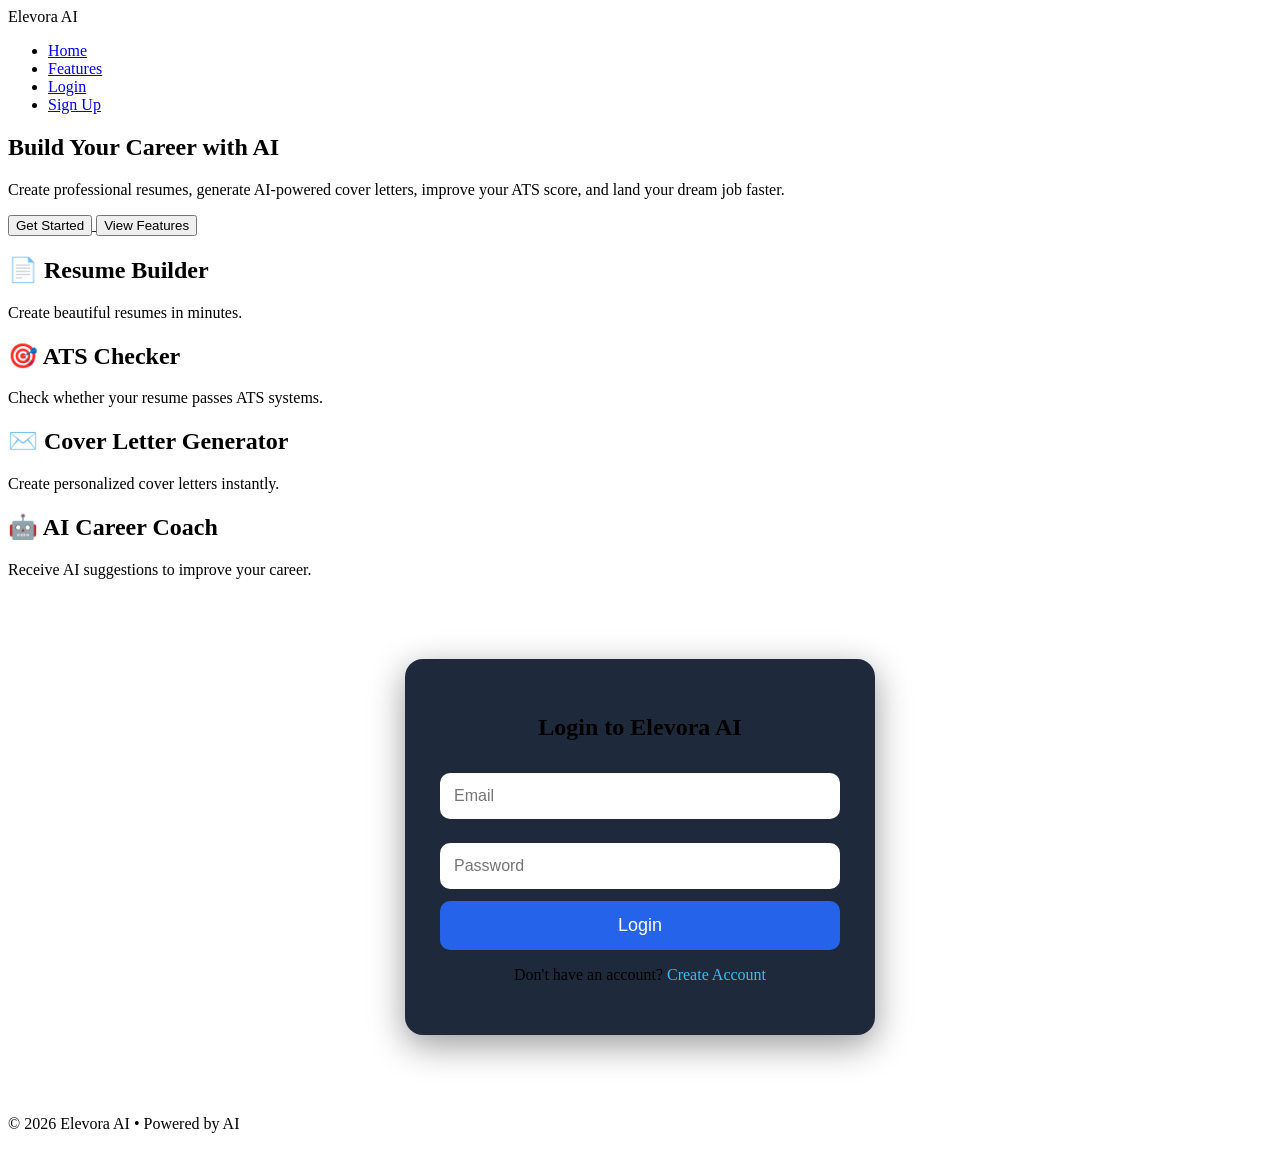
<file: index.html>
<!DOCTYPE html>
<html lang="en">
<head>
<meta charset="UTF-8">
<meta name="viewport" content="width=device-width, initial-scale=1.0">
<title>Elevora AI - Build Your Career with AI</title>

<link rel="stylesheet" href="style.css">
</head>

<body>

<nav>
<div class="logo">Elevora AI</div>

<ul>
<li><a href="index.html">Home</a></li>
<li><a href="#features">Features</a></li>
<li><a href="login.html">Login</a></li>
<li><a href="signup.html">Sign Up</a></li>
</ul>
</nav>

<section class="hero">

<h1>Build Your Career with AI</h1>

<p>
Create professional resumes, generate AI-powered cover letters,
improve your ATS score, and land your dream job faster.
</p>

<div class="buttons">
<a href="signup.html">
<button class="primary">Get Started</button>
</a>
<button class="secondary">View Features</button>
</div>

</section>

<section id="features" class="features">

<div class="card">
<h2>📄 Resume Builder</h2>
<p>Create beautiful resumes in minutes.</p>
</div>

<div class="card">
<h2>🎯 ATS Checker</h2>
<p>Check whether your resume passes ATS systems.</p>
</div>

<div class="card">
<h2>✉️ Cover Letter Generator</h2>
<p>Create personalized cover letters instantly.</p>
</div>

<div class="card">
<h2>🤖 AI Career Coach</h2>
<p>Receive AI suggestions to improve your career.</p>
</div>

</section>

<section id="login" class="login-box">

<h2>Login to Elevora AI</h2>

<input type="email" placeholder="Email">

<input type="password" placeholder="Password">

<button class="primary">Login</button>

<p>
Don't have an account?
<a href="signup.html">Create Account</a>
</p>

</section>
<footer>
    <p>© 2026 Elevora AI • Powered by AI</p>
</footer>
<script src="script.js"></script>
</body>
</html>
</file>
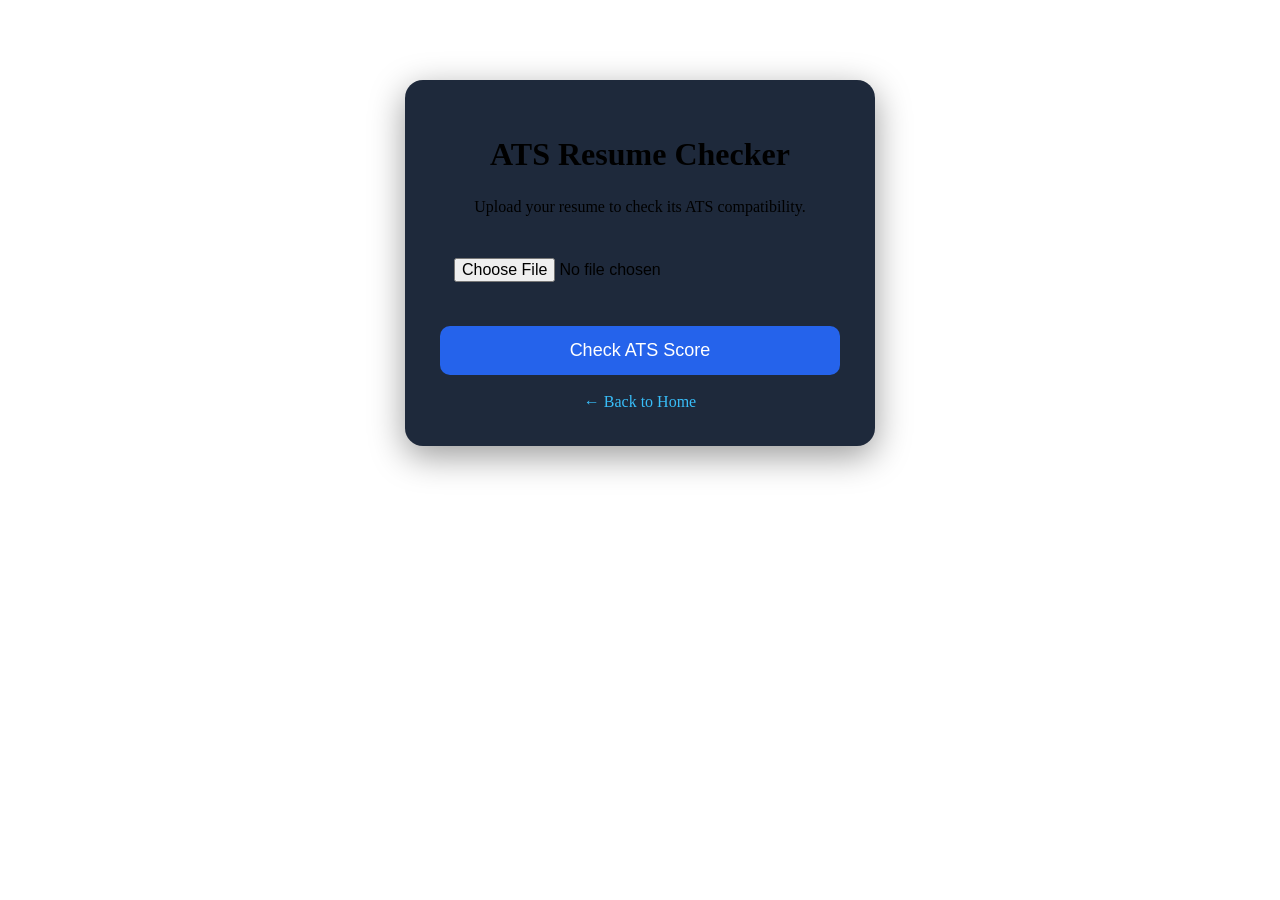
<file: ats.html>
<!DOCTYPE html>
<html lang="en">
<head>
<meta charset="UTF-8">
<meta name="viewport" content="width=device-width, initial-scale=1.0">
<title>ATS Checker - Elevora AI</title>
<link rel="stylesheet" href="style.css">
</head>

<body>

<div class="login-box">

<h1>ATS Resume Checker</h1>

<p>Upload your resume to check its ATS compatibility.</p>

<input type="file">

<br><br>

<button>Check ATS Score</button>

<br><br>

<a href="index.html">← Back to Home</a>

</div>

</body>
</html>
</file>
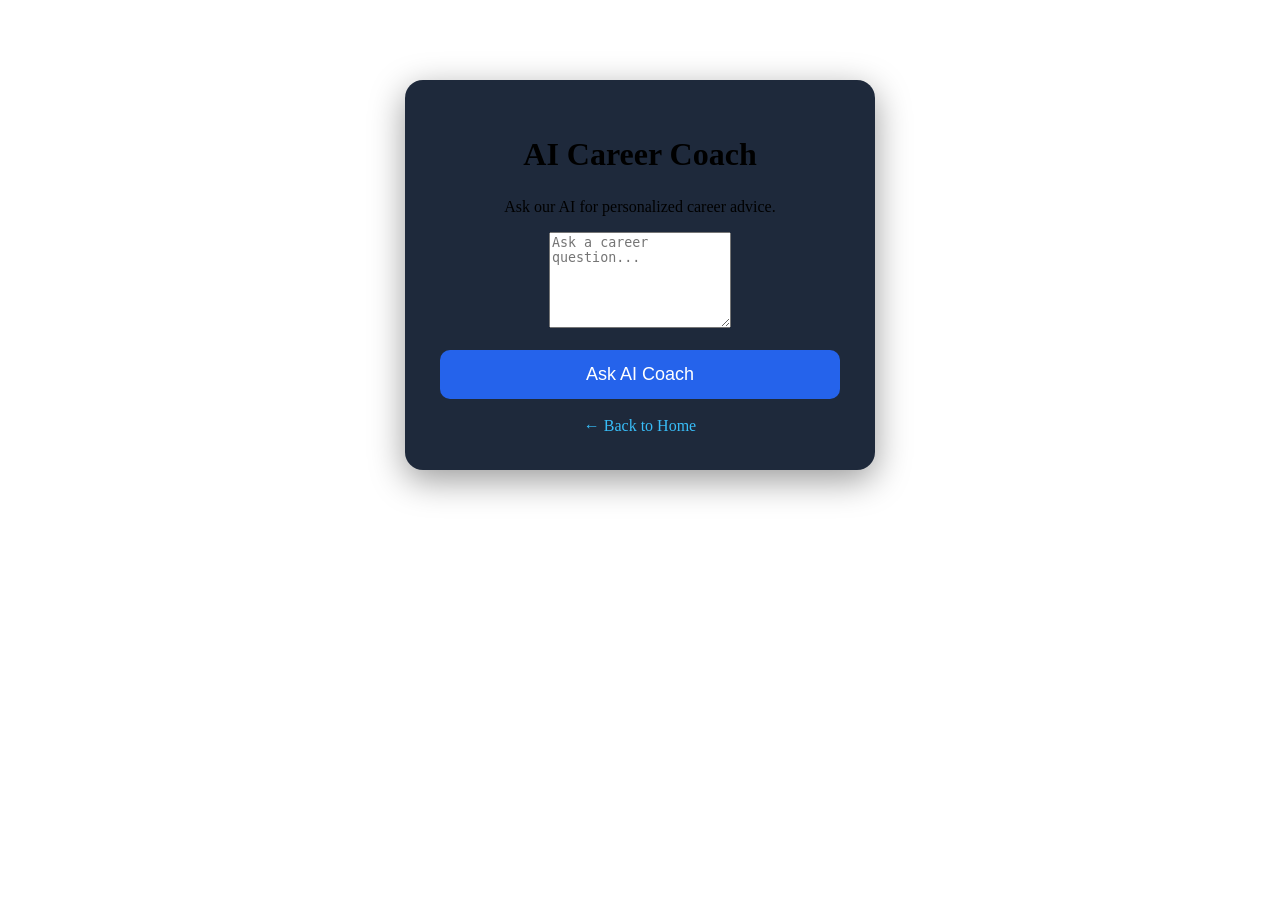
<file: careercoach.html>
<!DOCTYPE html>
<html lang="en">
<head>
<meta charset="UTF-8">
<meta name="viewport" content="width=device-width, initial-scale=1.0">
<title>AI Career Coach - Elevora AI</title>
<link rel="stylesheet" href="style.css">
</head>

<body>

<div class="login-box">

<h1>AI Career Coach</h1>

<p>Ask our AI for personalized career advice.</p>

<textarea rows="6" placeholder="Ask a career question..."></textarea>

<br><br>

<button>Ask AI Coach</button>

<br><br>

<a href="index.html">← Back to Home</a>

</div>

</body>
</html>
</file>
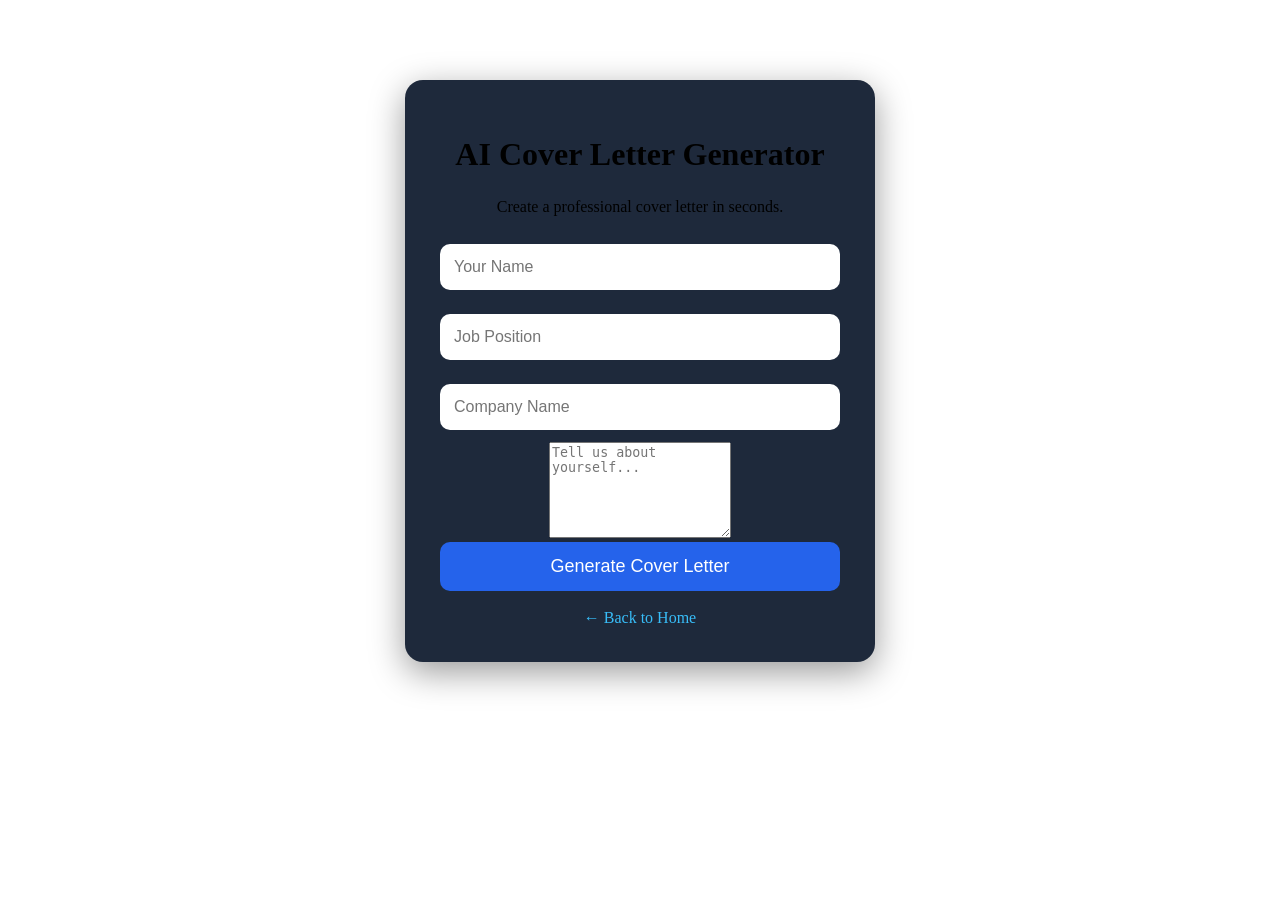
<file: coverletter.html>
<!DOCTYPE html>
<html lang="en">
<head>
<meta charset="UTF-8">
<meta name="viewport" content="width=device-width, initial-scale=1.0">
<title>Cover Letter Generator - Elevora AI</title>
<link rel="stylesheet" href="style.css">
</head>

<body>

<div class="login-box">

<h1>AI Cover Letter Generator</h1>

<p>Create a professional cover letter in seconds.</p>

<input type="text" placeholder="Your Name">

<input type="text" placeholder="Job Position">

<input type="text" placeholder="Company Name">

<textarea placeholder="Tell us about yourself..." rows="6"></textarea>

<button>Generate Cover Letter</button>

<br><br>

<a href="index.html">← Back to Home</a>

</div>

</body>
</html>
</file>
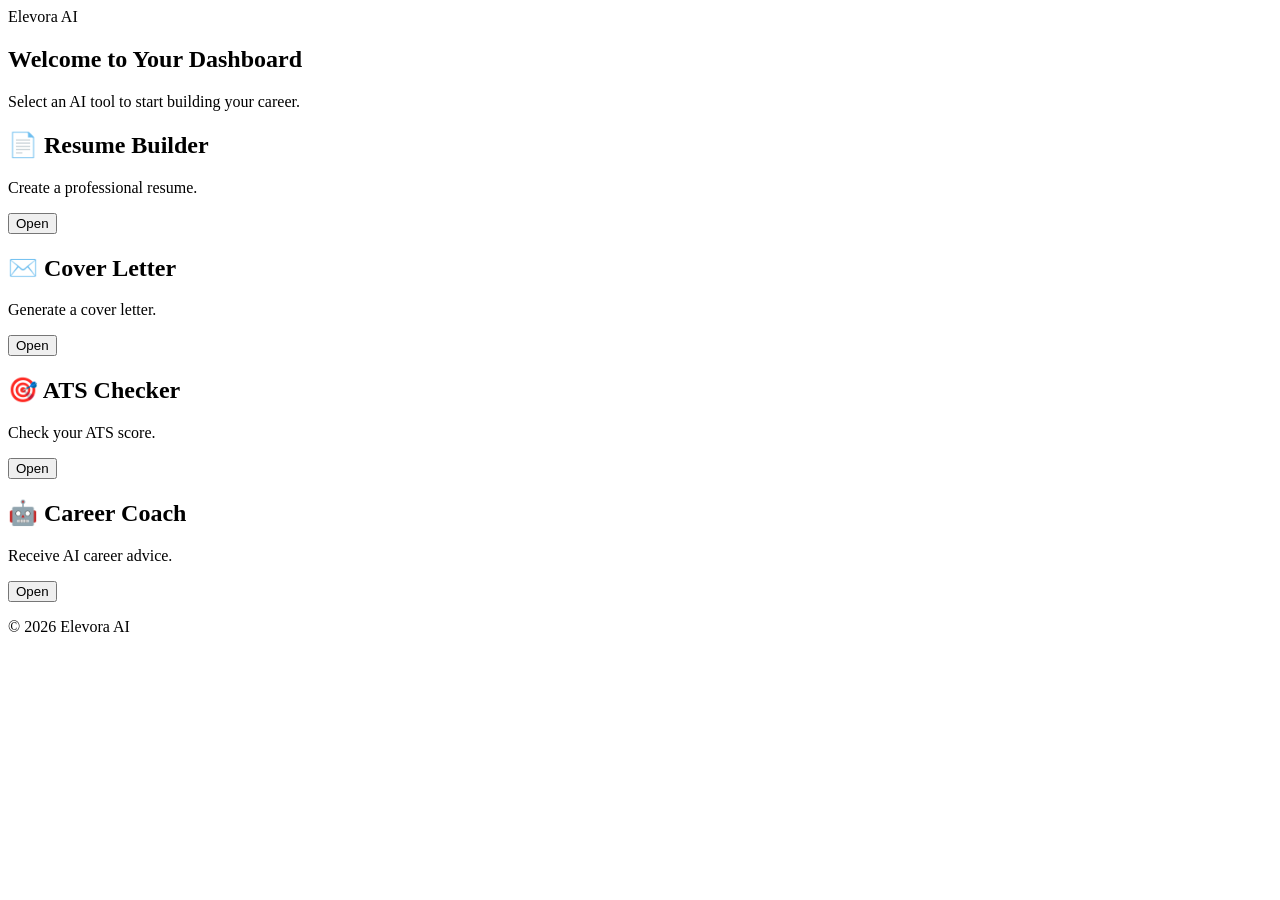
<file: dashboard.html>
<!DOCTYPE html>
<html lang="en">
<head>
<meta charset="UTF-8">
<meta name="viewport" content="width=device-width, initial-scale=1.0">
<title>Elevora AI Dashboard</title>
<link rel="stylesheet" href="style.css">
</head>

<body>

<nav>
    <div class="logo">Elevora AI</div>
</nav>

<section class="hero">
    <h1>Welcome to Your Dashboard</h1>
    <p>Select an AI tool to start building your career.</p>
</section>

<section class="features">

<div class="card">
<h2>📄 Resume Builder</h2>
<p>Create a professional resume.</p>
<a href="resume.html">
<button class="primary">Open</button>
</a>
</div>

<div class="card">
<h2>✉️ Cover Letter</h2>
<p>Generate a cover letter.</p>
<a href="coverletter.html">
<button class="primary">Open</button>
</a>
</div>

<div class="card">
<h2>🎯 ATS Checker</h2>
<p>Check your ATS score.</p>
<a href="ats.html">
<button class="primary">Open</button>
</a>
</div>

<div class="card">
<h2>🤖 Career Coach</h2>
<p>Receive AI career advice.</p>
<a href="careercoach.html">
<button class="primary">Open</button>
</a>
</div>

</section>

<footer>
<p>© 2026 Elevora AI</p>
</footer>

<script src="script.js"></script>

</body>
</html>
</file>
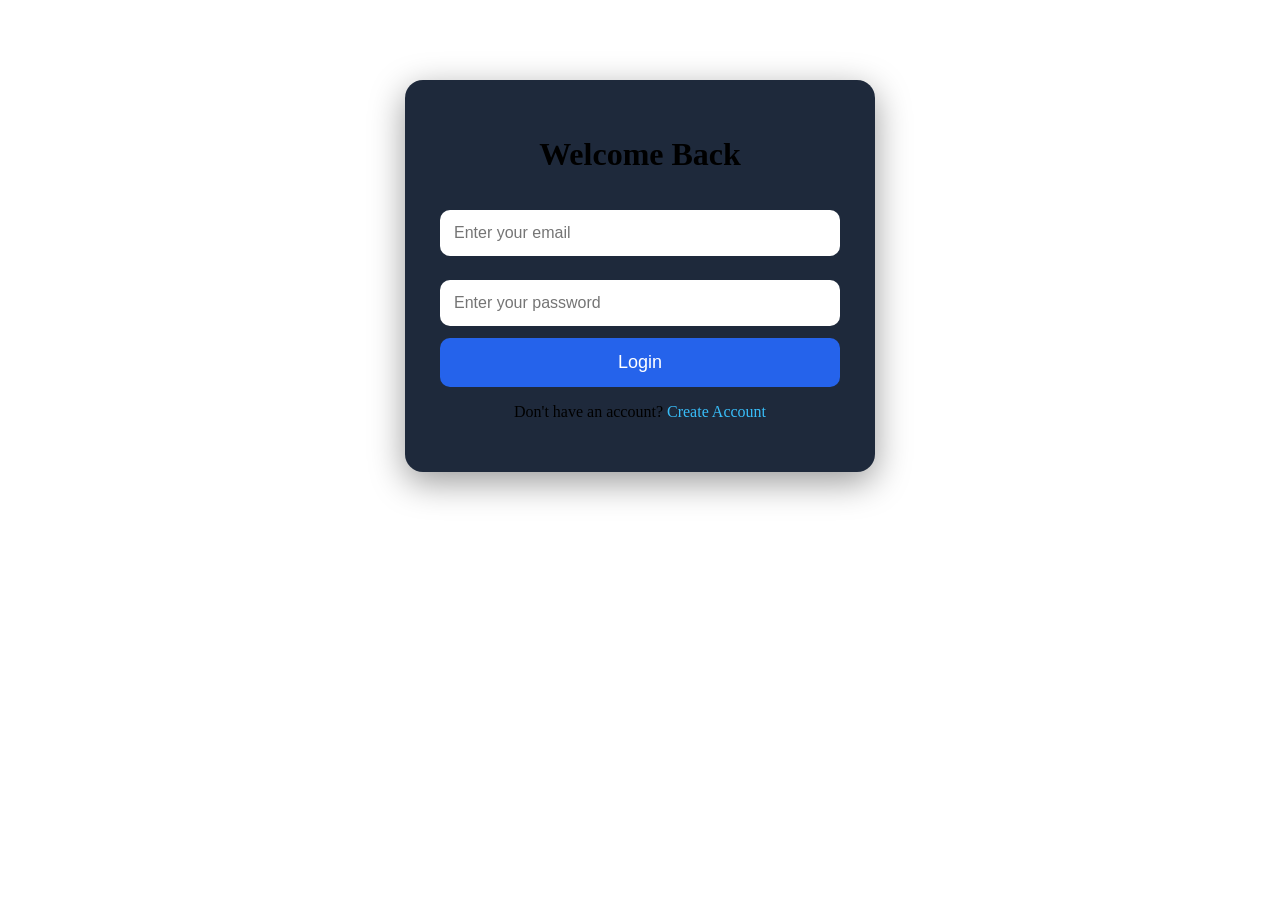
<file: login.html>
<!DOCTYPE html>
<html lang="en">
<head>
<meta charset="UTF-8">
<meta name="viewport" content="width=device-width, initial-scale=1.0">
<title>Login - Elevora AI</title>
<link rel="stylesheet" href="style.css">
</head>

<body>

<div class="login-box">
<h1>Welcome Back</h1>

<input type="email" placeholder="Enter your email">

<input type="password" placeholder="Enter your password">


<a href="dashboard.html">
    <button class="primary">Login</button>
</a>
<p>Don't have an account?
<a href="signup.html">Create Account</a></p>

</div>

</body>
</html>
</file>
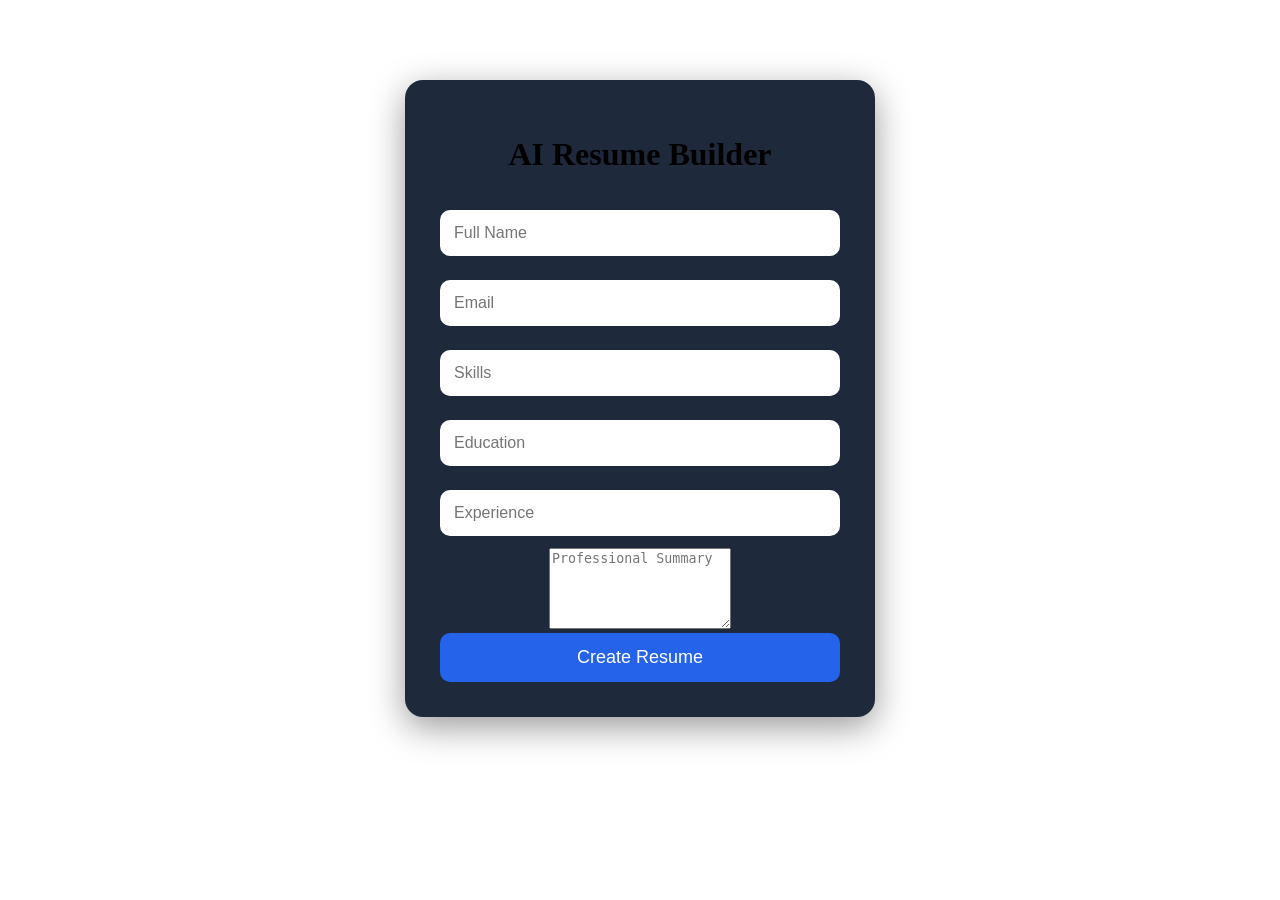
<file: resume.html>
<!DOCTYPE html>
<html lang="en">
<head>
<meta charset="UTF-8">
<meta name="viewport" content="width=device-width, initial-scale=1.0">
<title>Resume Builder - Elevora AI</title>
<link rel="stylesheet" href="style.css">
</head>

<body>

<div class="login-box">

<h1>AI Resume Builder</h1>

<input type="text" placeholder="Full Name">

<input type="email" placeholder="Email">

<input type="text" placeholder="Skills">

<input type="text" placeholder="Education">

<input type="text" placeholder="Experience">

<textarea placeholder="Professional Summary" rows="5"></textarea>

<button>Create Resume</button>

</div>

</body>
</html>
</file>
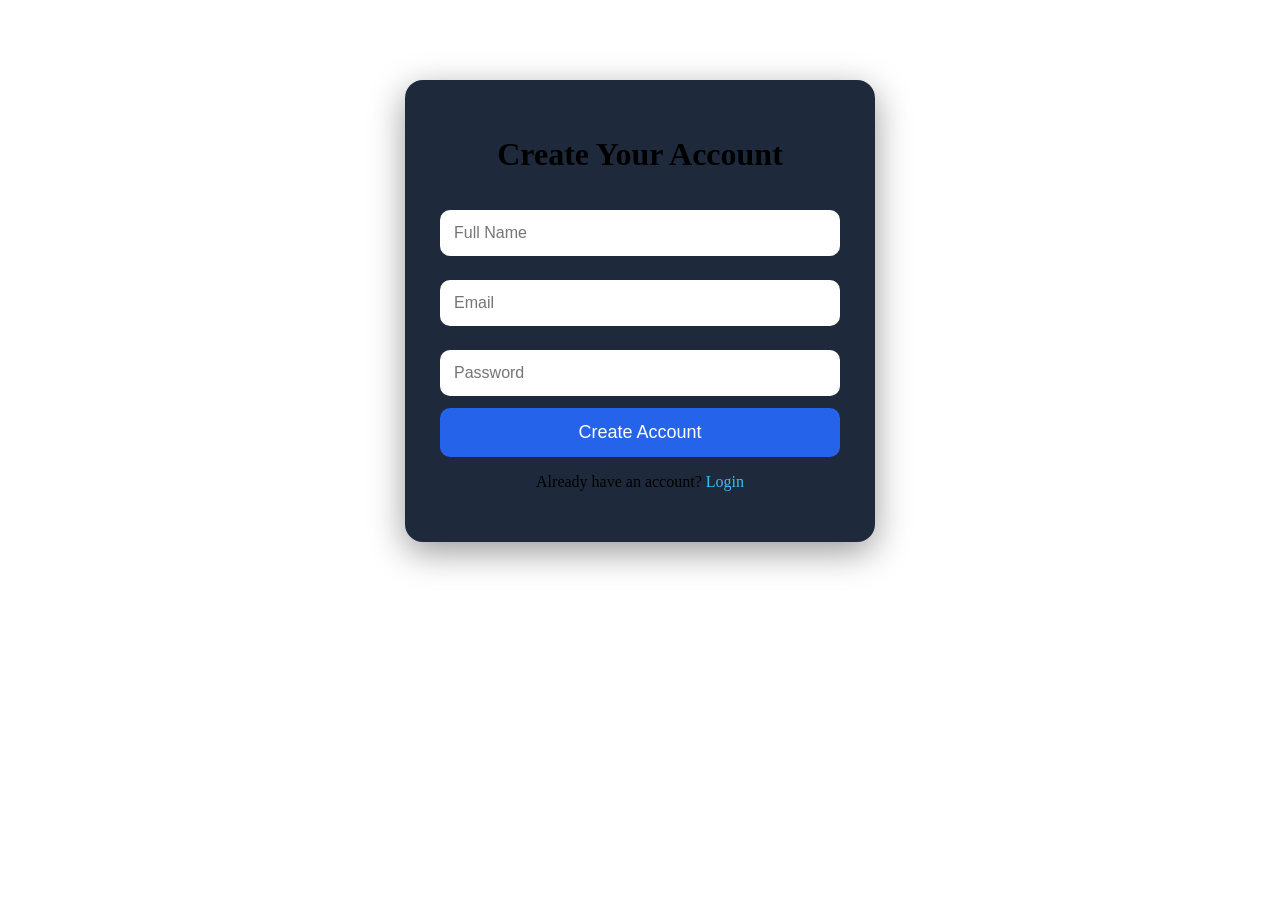
<file: signup.html>
<!DOCTYPE html>
<html lang="en">
<head>
<meta charset="UTF-8">
<meta name="viewport" content="width=device-width, initial-scale=1.0">
<title>Sign Up - Elevora AI</title>
<link rel="stylesheet" href="style.css">
</head>

<body>

<div class="login-box">
<h1>Create Your Account</h1>

<input type="text" placeholder="Full Name">

<input type="email" placeholder="Email">

<input type="password" placeholder="Password">

<button>Create Account</button>

<p>Already have an account?
<a href="login.html">Login</a></p>

</div>

</body>
</html>
</file>
<file: style.css>
/* Login & Signup */

.login-box{
    width:90%;
    max-width:400px;
    margin:80px auto;
    background:#1e293b;
    padding:35px;
    border-radius:18px;
    text-align:center;
    box-shadow:0 10px 35px rgba(0,0,0,.4);
}

.login-box h1{
    margin-bottom:25px;
}

.login-box input{
    width:100%;
    padding:14px;
    margin:12px 0;
    border:none;
    border-radius:10px;
    font-size:16px;
    box-sizing:border-box;
}

.login-box button{
    width:100%;
    padding:14px;
    border:none;
    border-radius:10px;
    background:#2563eb;
    color:white;
    font-size:18px;
    cursor:pointer;
}

.login-box a{
    color:#38bdf8;
    text-decoration:none;
}
</file>
